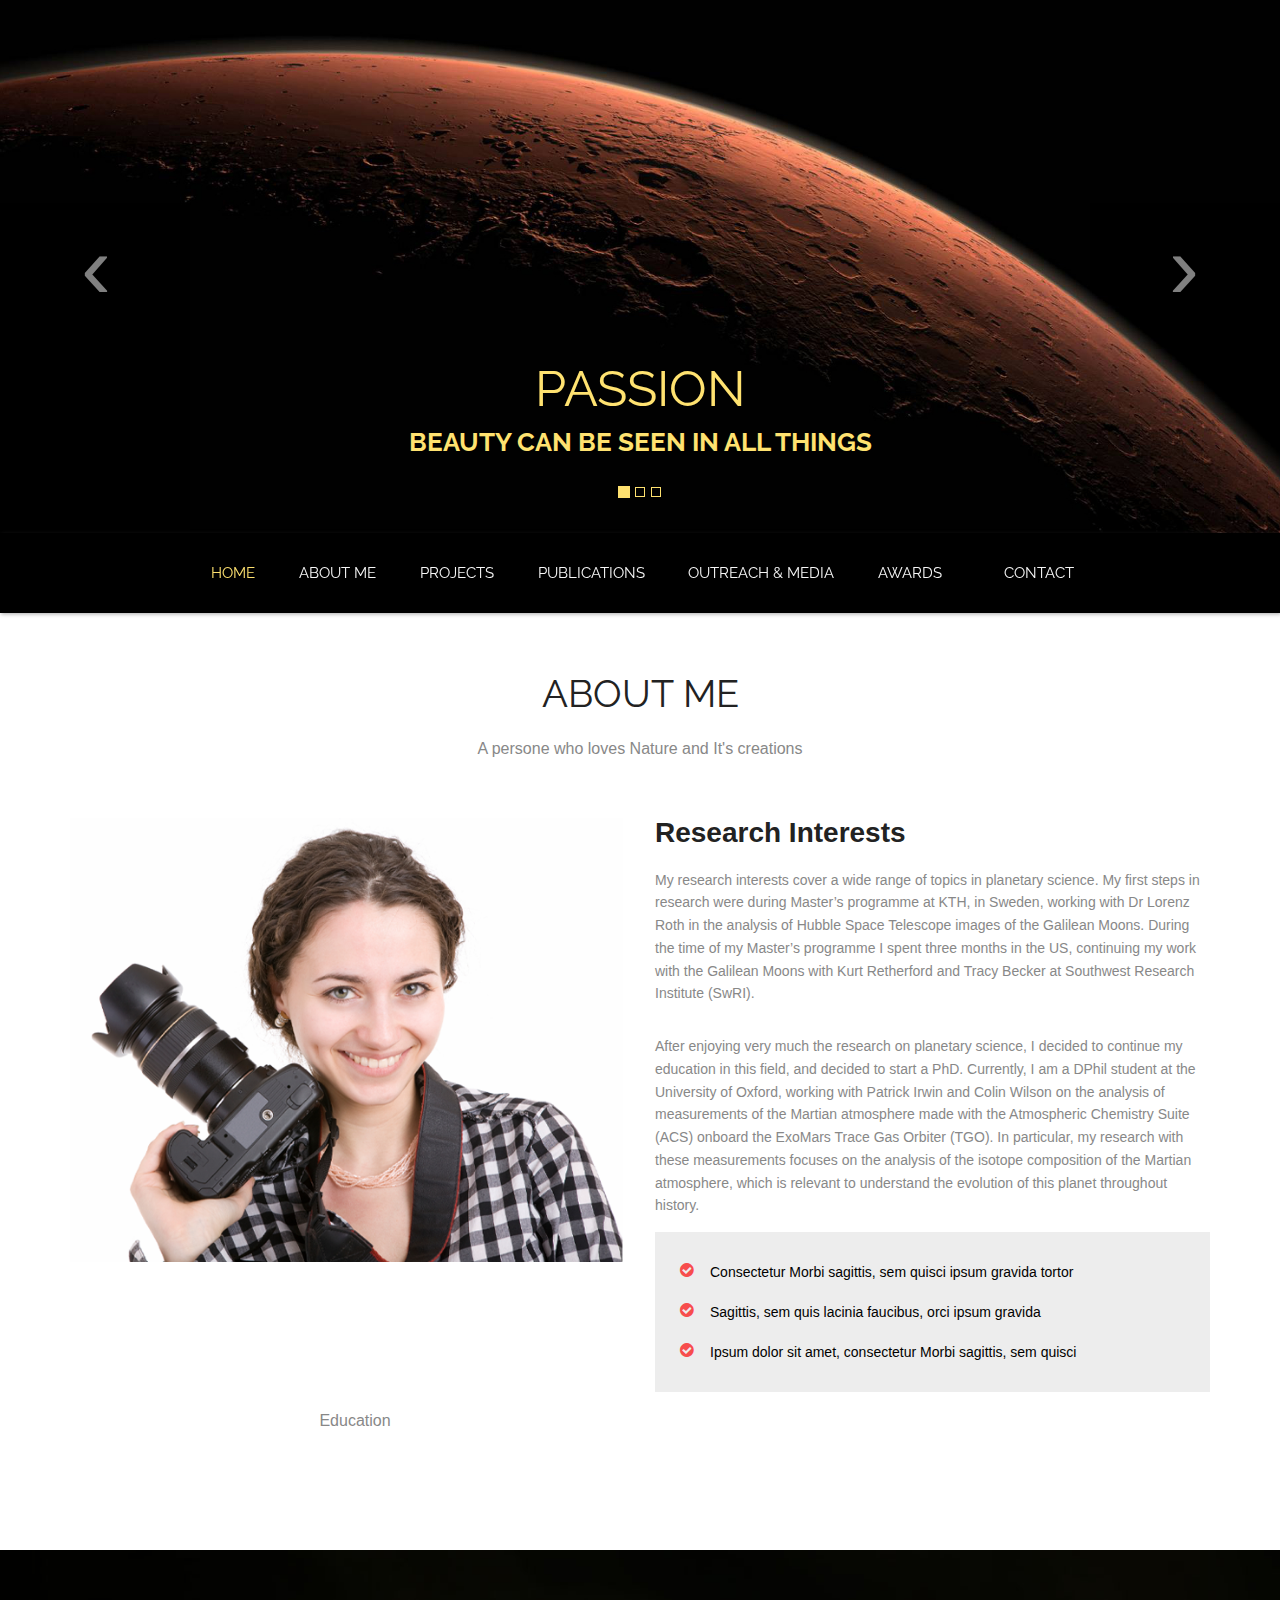
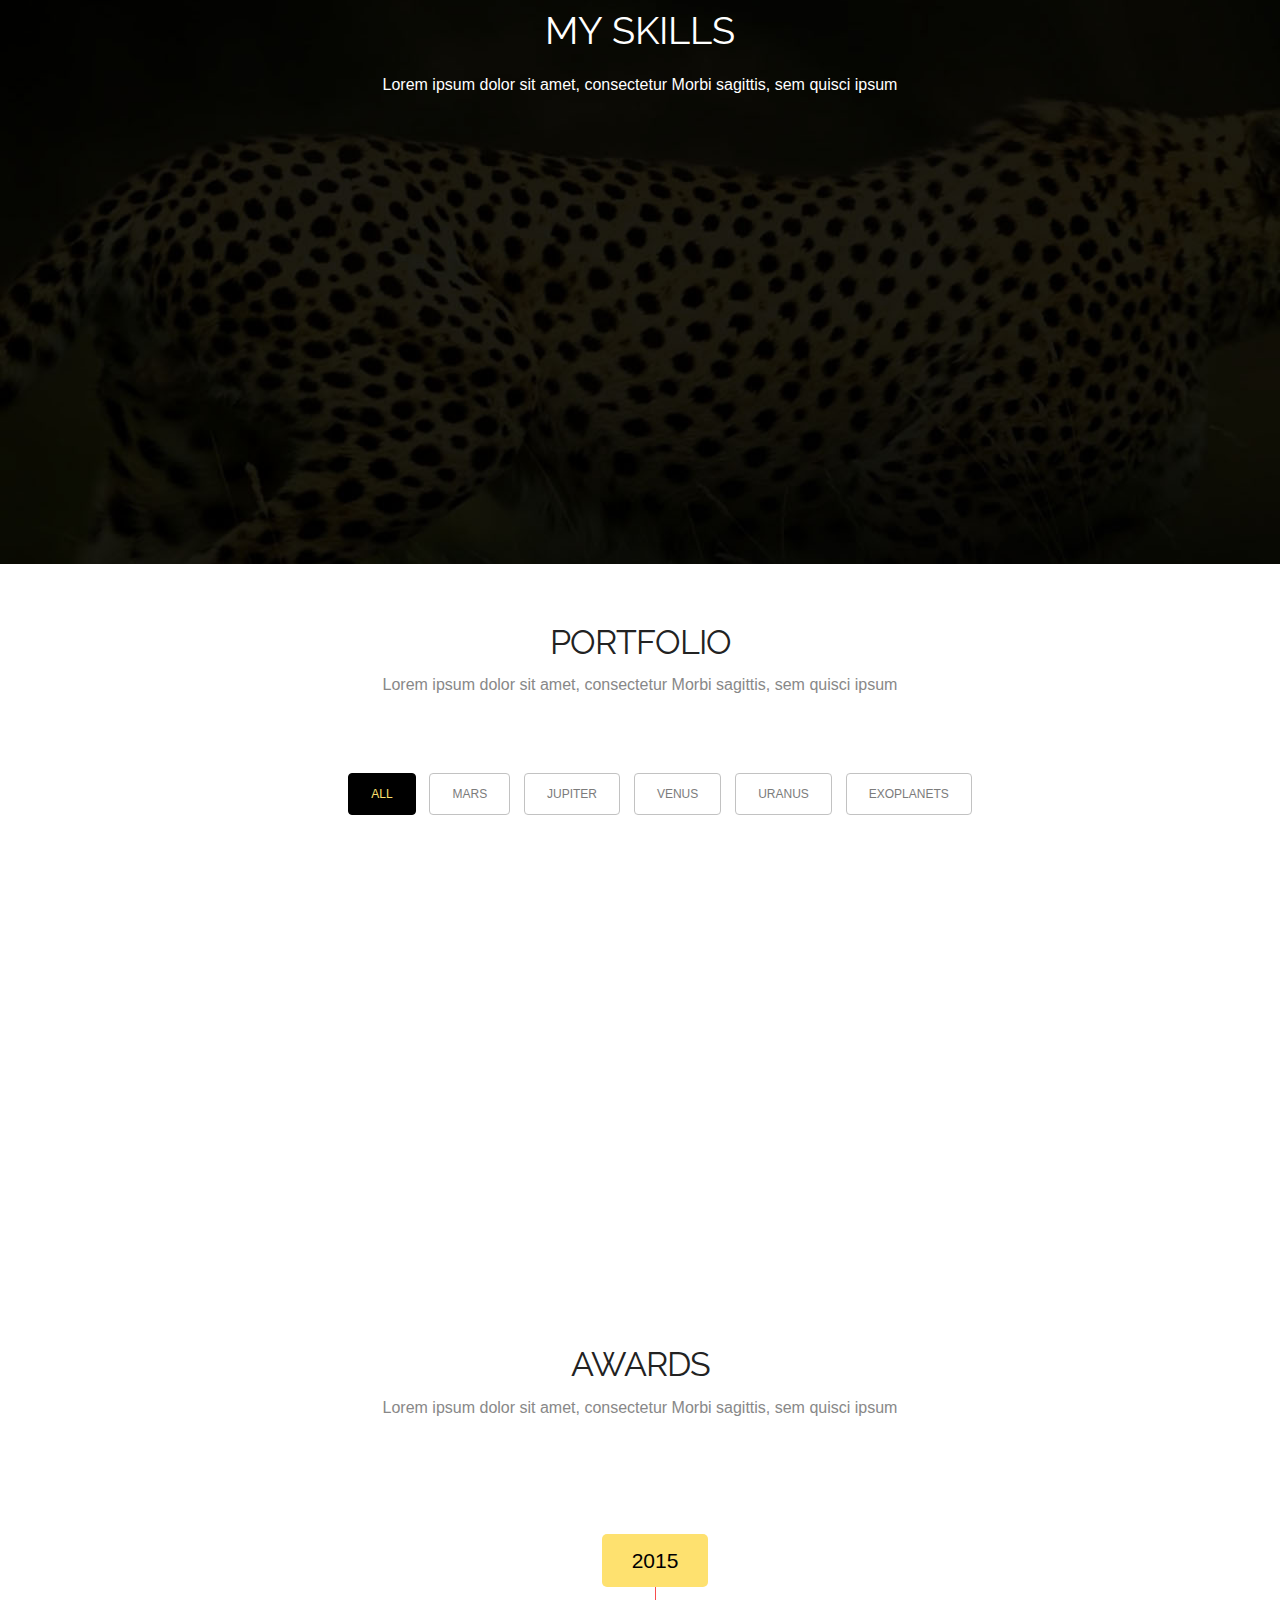
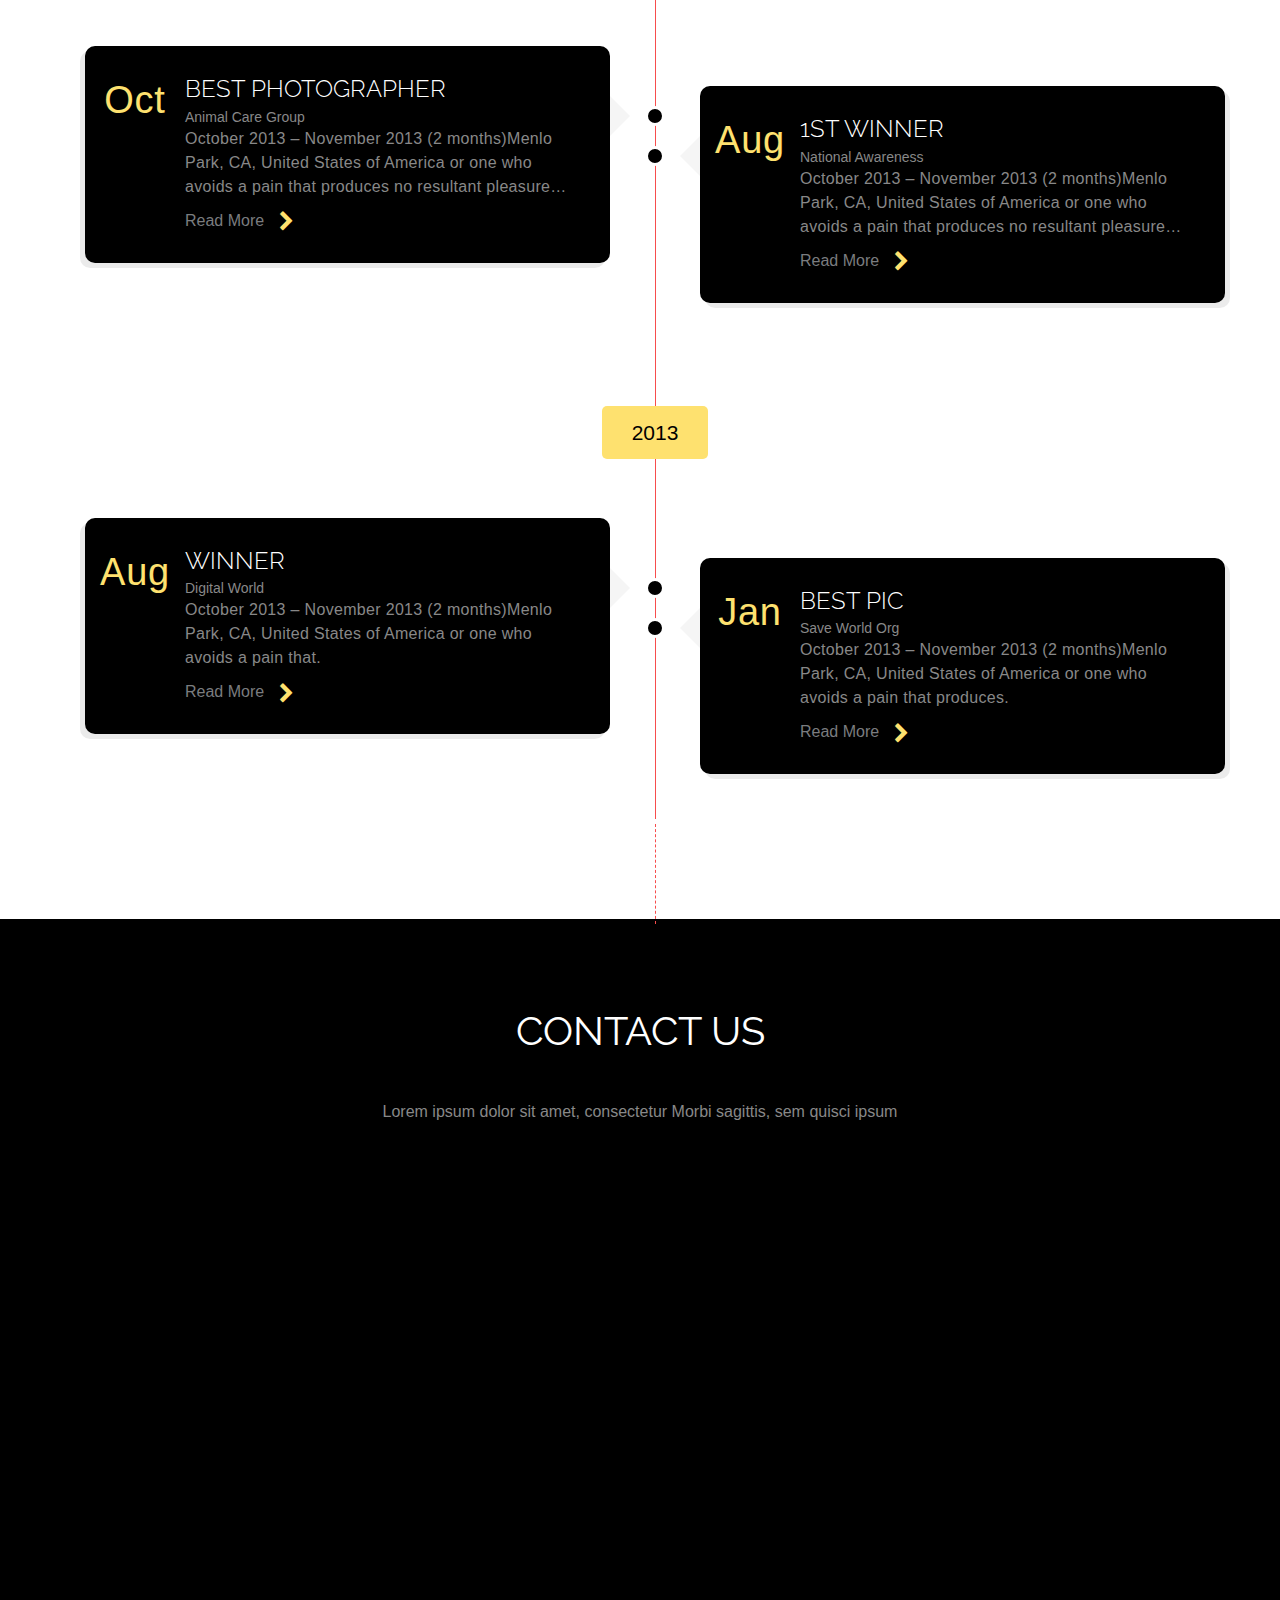
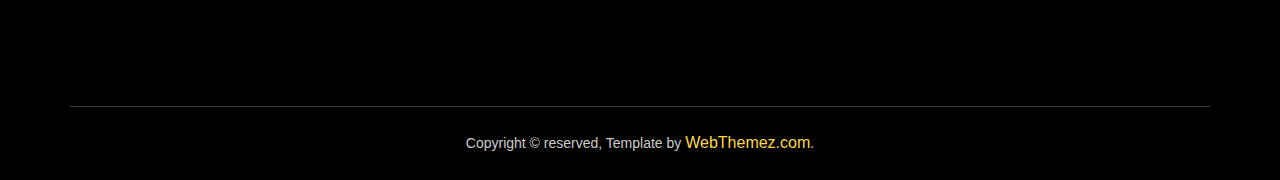
<file: index.html>
<!doctype html>
<html>
<head>
<meta charset="utf-8">
<meta name="viewport" content="width=device-width, maximum-scale=1">
<title>Juan Alday</title>
<link rel="icon" href="favicon.png" type="image/png">
<link href="css/bootstrap.min.css" rel="stylesheet" type="text/css">
<link rel="stylesheet" href="js/fancybox/jquery.fancybox.css" type="text/css" media="screen" />
<link href="css/style.css" rel="stylesheet" type="text/css"> 
<link href="css/font-awesome.css" rel="stylesheet" type="text/css"> 
<link href="css/animate.css" rel="stylesheet" type="text/css">
 
<!--[if lt IE 9]>
    <script src="js/respond-1.1.0.min.js"></script>
    <script src="js/html5shiv.js"></script>
    <script src="js/html5element.js"></script>
<![endif]-->
 
</head>
<body>
 <div id="carousel" class="carousel slide carousel-fade" data-ride="carousel">
    <ol class="carousel-indicators">
        <li data-target="#carousel" data-slide-to="0" class="active"></li>
        <li data-target="#carousel" data-slide-to="1"></li>
        <li data-target="#carousel" data-slide-to="2"></li>
    </ol>
    <!-- Carousel items -->
    <div class="carousel-inner">
        <div class="active item">
		<div class="caption zoomIn wow animated"> 		 
              <h2>PASSION <br/><strong>Beauty can be seen in all things</strong></h2>
              </div>
			  
		<img class="" src="img/mars.jpg" alt=""></div>
        <div class="item">
		<div class="caption zoomIn wow animated"> 		 			 
              <h2>HOBBY<br/><strong>Best Dreams Happen</strong></h2>
              </div>
			  <img class="" src="img/europa.jpg" alt=""></div>
        <div class="item">
		<div class="caption zoomIn wow animated"> 		 			
              <h2>MY WORLD<br/><strong>Take it before its too late</strong></h2>
             </div><img class="" src="img/cassini_saturn.jpg" alt=""></div>
    </div>
    <!-- Carousel nav -->
    <a class="carousel-control left" href="#carousel" data-slide="prev">&lsaquo;</a>
    <a class="carousel-control right" href="#carousel" data-slide="next">&rsaquo;</a>
</div>

<!--Header_section-->
<header id="header_wrapper">
  <div class="container">
    <div class="header_box">
      <!--<div class="logo"><a href="#">Resume</a></div>-->
	  <nav class="navbar navbar-inverse" role="navigation">
      <div class="navbar-header">
        <button type="button" id="nav-toggle" class="navbar-toggle" data-toggle="collapse" data-target="#main-nav"> <span class="sr-only">Toggle navigation</span> <span class="icon-bar"></span> <span class="icon-bar"></span> <span class="icon-bar"></span> </button>
        </div>
	    <div id="main-nav" class="collapse navbar-collapse navStyle">
			<ul class="nav navbar-nav" id="mainNav">
			  <li class="active"><a href="#carousel" class="scroll-link">Home</a></li>
			  <li><a href="#aboutUs" class="scroll-link">About Me</a></li>
			  <li><a href="#service" class="scroll-link">Projects</a></li>
			  <li><a href="#Portfolio" class="scroll-link">Publications</a></li> 
                          <li><a href="#Portfolio" class="scroll-link">Outreach & Media</a></li> 
			  <li><a href="#experience" class="scroll-link">Awards</a></li> 
			  <li><a href="#contact" class="scroll-link">Contact</a></li>
			</ul>
      </div>
	 </nav>
    </div>
  </div>
</header>
<!--Header_section--> 

<section id="aboutUs"><!--Aboutus-->
<div class="inner_wrapper about-us aboutUs-container fadeInLeft animated wow">
  <div class="container">
    <h2>About Me</h2>
	<h6>A persone who loves Nature and It's creations</h6>
    <div class="inner_section">
 <div class="row">
      <div class="col-md-6"> <img class="img-responsive" src="img/about1.png" align=""> </div>
      <div class="col-md-6">
        <h3>Research Interests</h3>
        <p>My research interests cover a wide range of topics in planetary science. My first steps in research were during Master’s programme at KTH, in Sweden, working with Dr Lorenz Roth in the analysis of Hubble Space Telescope images of the Galilean Moons. During the time of my Master’s programme I spent three months in the US, continuing my work with the Galilean Moons with Kurt Retherford and Tracy Becker at Southwest Research Institute (SwRI).</p> 
         
        <p>After enjoying very much the research on planetary science, I decided to continue my education in this field, and decided to start a PhD. Currently, I am a DPhil student at the University of Oxford, working with Patrick Irwin and Colin Wilson on the analysis of measurements of the Martian atmosphere made with the Atmospheric Chemistry Suite (ACS) onboard the ExoMars Trace Gas Orbiter (TGO). In particular, my research with these measurements focuses on the analysis of the isotope composition of the Martian atmosphere, which is relevant to understand the evolution of this planet throughout history.</p>

									<ul class="about-us-list">
										<li class="points">Consectetur Morbi sagittis, sem quisci ipsum gravida tortor</li> 
                                        <li class="points">Sagittis, sem quis lacinia faucibus, orci ipsum gravida </li>
										<li class="points">Ipsum dolor sit amet, consectetur Morbi sagittis, sem quisci</li>
									</ul><!-- /.about-us-list -->
								 
      </div>
    </div>
	     </div>

	<div class="col-md-6">
	<h6>Education</h6>
        </div>

  </div> 
  </div>
</section>
<!--Aboutus--> 


<!--Service-->
<section  id="service">
  <div class="container">
    <h2>My Skills</h2>
	<h6>Lorem ipsum dolor sit amet, consectetur Morbi sagittis, sem quisci ipsum</h6>
    <div class="service_wrapper">
      <div class="row">
        <div class="col-md-3">
		<div class="service_icon delay-03s animated wow  zoomIn"> <span><i class="fa fa-tree"></i></span> </div>
          <div class="service_block">
            
            <h3 class="animated fadeInUp wow">Photography</h3>
            <p class="animated fadeInDown wow">Lorem Ipsum is simply dummy text of the printing and typesetting industry. </p>
          </div>
        </div>
        <div class="col-md-3"> 
		<div class="service_icon icon2  delay-03s animated wow zoomIn"> <span><i class="fa fa-crosshairs"></i></span> </div> 
		<div class="service_block">
            <h3 class="animated fadeInUp wow">Editing Skills</h3>
            <p class="animated fadeInDown wow">Lorem Ipsum is simply dummy text of the printing and typesetting industry.  </p>
          </div>
        </div>
        <div class="col-md-3">
		<div class="service_icon icon3  delay-03s animated wow zoomIn"> <span><i class="fa fa-building-o "></i></span> </div>
          <div class="service_block">
            
            <h3 class="animated fadeInUp wow">Lighting</h3>
            <p class="animated fadeInDown wow">Lorem Ipsum is simply dummy text of the printing and typesetting industry.  </p>
          </div>
        </div>
		  <div class="col-md-3">
		<div class="service_icon icon3  delay-03s animated wow zoomIn"> <span><i class="fa fa-twitter"></i></span> </div>
          <div class="service_block">
            
            <h3 class="animated fadeInUp wow">Dimensions</h3>
            <p class="animated fadeInDown wow">Lorem Ipsum is simply dummy text of the printing and typesetting industry.  </p>
          </div>
        </div>
      </div> 
	 
    </div>
  </div>
</section>
<!--Service-->  

<!-- Portfolio -->
<section id="Portfolio" class="content"> 
  
  <!-- Container -->
  <div class="container portfolio_title"> 
    
    <!-- Title -->
    <div class="section-title">
      <h2>Portfolio</h2>
	<h6>Lorem ipsum dolor sit amet, consectetur Morbi sagittis, sem quisci ipsum</h6>
	  
    </div>
    <!--/Title --> 
    
  </div>
  <!-- Container -->
  
  <div class="portfolio-top"></div>
  
  <!-- Portfolio Filters -->
  <div class="portfolio"> 
    
    <div id="filters" class="sixteen columns">
      <ul class="clearfix">
        <li><a id="all" href="#" data-filter="*" class="active">
          <h5>All</h5>
          </a></li>
        <li><a class="" href="#" data-filter=".mars">
          <h5>Mars</h5>
          </a></li>
        <li><a class="" href="#" data-filter=".jupiter">
          <h5>Jupiter</h5>
          </a></li>
        <li><a class="" href="#" data-filter=".venus">
          <h5>Venus</h5>
          </a></li> 
        <li><a class="" href="#" data-filter=".uranus">
          <h5>Uranus</h5>
          </a></li> 
        <li><a class="" href="#" data-filter=".exoplanets">
          <h5>Exoplanets</h5>
          </a></li> 
      </ul>
    </div>
    <!--/Portfolio Filters --> 
    
    <!-- Portfolio Wrapper -->
    <div class="isotope fadeInLeft animated wow grid" style="position: relative; overflow: hidden; height: 480px;" id="portfolio_wrapper">  
      <!-- Portfolio Item -->
      <figure style="position: absolute; left: 0px; top: 0px; transform: translate3d(0px, 0px, 0px) scale3d(1, 1, 1); width: 337px; opacity: 1;" class="portfolio-item one-four   mars isotope-item effect-oscar">
	   
        <div class="portfolio_img"> 
		<img src="img/exomarstgo_v2.png"  alt="Portfolio 1"> </div> 
			<figcaption>		
				<div>
				  <a href="img/exomarstgo.jpg" class="fancybox"> 
					<h2>ACS/TGO</h2>
							<p>Analysis of ACS/TGO solar occultation measurements on Mars.</p>
				  </a>
				</div>
			</figcaption>
        </figure>
      <!--/Portfolio Item --> 
      
      <!-- Portfolio Item-->
      <figure style="position: absolute; left: 0px; top: 0px; transform: translate3d(337px, 0px, 0px) scale3d(1, 1, 1); width: 337px; opacity: 1;" class="portfolio-item one-four  jupiter isotope-item effect-oscar">
        <div class="portfolio_img"> <img src="img/ganymede.jpg" alt="Portfolio 1"> </div>
        	<figcaption>		
				<div>
				  <a href="about.html" class="fancybox"> 
					<h2>STIS/HST</h2>
							<p>Analysis of HST/STIS images of the Galilean Moons.</p>
				  </a>
				</div>
			</figcaption>
        </figure>
      <!--/Portfolio Item --> 
      
      <!-- Portfolio Item -->
      <figure style="position: absolute; left: 0px; top: 0px; transform: translate3d(674px, 0px, 0px) scale3d(1, 1, 1); width: 337px; opacity: 1;" class="portfolio-item one-four jupiter wildlife  isotope-item effect-oscar">
        <div class="portfolio_img"> <img src="img/jupiter_good.jpg" alt="Portfolio 1"> </div>
       <figcaption>		
				<div>
				  <a href="about.html" class="fancybox"> 
					<h2>STIS/HST</h2>
							<p>Analysis of HST/STIS images of Jupiter.</p>
				  </a>
				</div>
			</figcaption>
        </figure>
      <!--/Portfolio Item--> 
      
      <!-- Portfolio Item-->
      <figure style="position: absolute; left: 0px; top: 0px; transform: translate3d(1011px, 0px, 0px) scale3d(1, 1, 1); width: 337px; opacity: 1;" class="portfolio-item one-four  jupiter  nature web isotope-item effect-oscar">
        <div class="portfolio_img"> <img src="img/jupiter_good.jpg" alt="Portfolio 1"> </div>
         <figcaption>		
				<div>
				  <a href="about.html" class="fancybox"> 
					<h2>JUNO</span></h2>
							<p>Analysis of measurements made with JUNO.</p>
				  </a>
				</div>
			</figcaption>
      </figure>
      <!-- Portfolio Item --> 
      
      <!-- Portfolio Item -->
      <figure style="position: absolute; left: 0px; top: 0px; transform: translate3d(0px, 240px, 0px) scale3d(1, 1, 1); width: 337px; opacity: 1;" class="portfolio-item one-four venus  wildlife isotope-item effect-oscar">
        <div class="portfolio_img"> <img src="img/venus.jpg" alt="Portfolio 1"> </div>
       <figcaption>		
				<div>
				  <a href="about.html" class="fancybox"> 
					<h2>SPICAV/VEx</h2>
							<p>Analysis of SPICAV observations onboard Venus Express.</p>
				  </a>
				</div>
			</figcaption>
      </figure>
      <!--/Portfolio Item --> 
      
      <!-- Portfolio Item -->
      <figure style="position: absolute; left: 0px; top: 0px; transform: translate3d(337px, 240px, 0px) scale3d(1, 1, 1); width: 337px; opacity: 1;" class="portfolio-item one-four uranus  web isotope-item effect-oscar">
        <div class="portfolio_img"> <img src="img/uranus.jpg" alt="Portfolio 1"> </div>
       <figcaption>		
				<div>
				  <a href="about.html" class="fancybox"> 
					<h2>NFR</h2>
							<p>Simulations of a Net Flux Radiometer on an Entry Probe.</p>
				  </a>
				</div>
			</figcaption>
      </figure>
      <!--/Portfolio Item --> 
      
      <!-- Portfolio Item  -->
      <figure style="position: absolute; left: 0px; top: 0px; transform: translate3d(674px, 240px, 0px) scale3d(1, 1, 1); width: 337px; opacity: 1;" class="portfolio-item one-four  wildlife web isotope-item effect-oscar">
        <div class="portfolio_img"> <img src="img/portfolio_pic7.jpg" alt="Portfolio 1"> </div>       
       <figcaption>		
				<div>
				  <a href="img/portfolio_pic7.jpg" class="fancybox"> 
					<h2>Warm <span>Oscar</span></h2>
							<p>Oscar is a decent man. He used to clean porches with pleasure.</p>
				  </a>
				</div>
			</figcaption>
       </figure>
      <!--/Portfolio Item --> 
      
      <!-- Portfolio Item -->
      <figure style="position: absolute; left: 0px; top: 0px; transform: translate3d(1011px, 240px, 0px) scale3d(1, 1, 1); width: 337px; opacity: 1;" class="portfolio-item one-four   jupiter isotope-item effect-oscar">
        <div class="portfolio_img"> <img src="img/portfolio_pic8.jpg" alt="Portfolio 1"> </div>       
      <figcaption>		
				<div>
				  <a href="img/portfolio_pic8.jpg" class="fancybox"> 
					<h2>Warm <span>Oscar</span></h2>
							<p>Oscar is a decent man. He used to clean porches with pleasure.</p>
				  </a>
				</div>
			</figcaption>
        </figure>
      <!--/Portfolio Item --> 
      
    </div>
    <!--/Portfolio Wrapper --> 
    
  </div>
  <!--/Portfolio Filters -->
  
  <div class="portfolio_btm"></div>
  
  
  <div id="project_container">
    <div class="clear"></div>
    <div id="project_data"></div>
  </div>
 
  
</section>
<!--/Portfolio --> 
<section id="experience">
<div class="container">
    <section id="news" class="white-bg padding-top-bottom">
	 <div class="section-title">
      <h2>Awards</h2>
	<h6>Lorem ipsum dolor sit amet, consectetur Morbi sagittis, sem quisci ipsum</h6>
	  
    </div>
    	<div class="container">
			<div class="timeline">
				<div class="date-title">
					<span>2015</span>
				</div>
				<div class="row">
					<div class="col-sm-6 news-item">
						<div class="news-content">
							<div class="date">
								<p>Oct</p> 
							</div>
							<h2 class="news-title">Best Photographer</h2> 
							<span>Animal Care Group</span>
							<p>October 2013 – November 2013 (2 months)Menlo Park, CA, United States of America or one who avoids a pain that produces no resultant pleasure…</p>
							<a class="read-more" href="#">Read More</a>
						</div>
					</div>
					
					<div class="col-sm-6 news-item right">
						<div class="news-content">
							<div class="date">
								<p>Aug</p> 
							</div>
							<h2 class="news-title">1st Winner</h2> 
							<span>National Awareness</span>
							<p>October 2013 – November 2013 (2 months)Menlo Park, CA, United States of America or one who avoids a pain that produces no resultant pleasure…</p>
							<a class="read-more" href="#">Read More</a>
						</div>
					</div>
				</div>
				 
				
				<div class="date-title">
					<span>2013</span>
				</div>
				<div class="row">	
					<div class="col-sm-6 news-item">
						<div class="news-content">
							<div class="date">
								<p>Aug</p> 
							</div>
							<h2 class="news-title">Winner</h2> 
							<span>Digital World</span>
							<p>October 2013 – November 2013 (2 months)Menlo Park, CA, United States of America or one who avoids a pain that.</p>
							<a class="read-more" href="#">Read More</a>
						</div>
					</div>
					
					<div class="col-sm-6 news-item right">
						<div class="news-content">
							<div class="date">
								<p>Jan</p> 
							</div>
							<h2 class="news-title">Best Pic</h2> 
							<span>Save World Org</span>
							<p>October 2013 – November 2013 (2 months)Menlo Park, CA, United States of America or one who avoids a pain that produces.</p>
							<a class="read-more" href="#">Read More</a>
						</div>
					</div>
				</div>
			</div>
		</div>
	</section>
</div>				                                                      
</section>


<!--Footer-->
<footer class="footer_wrapper" id="contact">
  <div class="container">
    <section class="page_section contact" id="contact">
      <div class="contact_section">
        <h2>Contact Us</h2>
	<h6>Lorem ipsum dolor sit amet, consectetur Morbi sagittis, sem quisci ipsum</h6>
     
      </div>
      <div class="row">
        <div class="col-lg-4 wow fadeInLeft">	
		 <div class="contact_info">
                            <div class="detail">
                                <h4>UNIQUE Infoway</h4>
                                <p>104, Some street, NewYork, USA</p>
                            </div>
                            <div class="detail">
                                <h4>call us</h4>
                                <p>+1 234 567890</p>
                            </div>
                            <div class="detail">
                                <h4>Email us</h4>
                                <p>support@sitename.com</p>
                            </div> 
                        </div>
       		  
			  
          
          <ul class="social_links">
            <li class="twitter animated bounceIn wow delay-02s"><a href="javascript:void(0)"><i class="fa fa-twitter"></i></a></li>
            <li class="facebook animated bounceIn wow delay-03s"><a href="javascript:void(0)"><i class="fa fa-facebook"></i></a></li>
            <li class="pinterest animated bounceIn wow delay-04s"><a href="javascript:void(0)"><i class="fa fa-pinterest"></i></a></li>
            <li class="gplus animated bounceIn wow delay-05s"><a href="javascript:void(0)"><i class="fa fa-google-plus"></i></a></li> 
          </ul>
        </div>
        <div class="col-lg-8 wow fadeInLeft delay-06s">
          <div class="form">
            <input class="input-text" type="text" name="" value="Your Name *" onFocus="if(this.value==this.defaultValue)this.value='';" onBlur="if(this.value=='')this.value=this.defaultValue;">
            <input class="input-text" type="text" name="" value="Your E-mail *" onFocus="if(this.value==this.defaultValue)this.value='';" onBlur="if(this.value=='')this.value=this.defaultValue;">
            <textarea class="input-text text-area" cols="0" rows="0" onFocus="if(this.value==this.defaultValue)this.value='';" onBlur="if(this.value=='')this.value=this.defaultValue;">Your Message *</textarea>
            <input class="input-btn" type="submit" value="send message">
          </div>
        </div>
      </div>
    </section>
  </div>
  <div class="container">
    <div class="footer_bottom"><span>Copyright © reserved,    Template by <a href="http://webthemez.com">WebThemez.com</a>. </span> </div>
  </div>
</footer>

<script type="text/javascript" src="js/jquery-1.11.0.min.js"></script>
<script type="text/javascript" src="js/bootstrap.min.js"></script>
<script type="text/javascript" src="js/jquery-scrolltofixed.js"></script>
<script type="text/javascript" src="js/jquery.nav.js"></script> 
<script type="text/javascript" src="js/jquery.easing.1.3.js"></script>
<script type="text/javascript" src="js/jquery.isotope.js"></script>
<script src="js/fancybox/jquery.fancybox.pack.js" type="text/javascript"></script> 
<script type="text/javascript" src="js/wow.js"></script> 
<script type="text/javascript" src="js/custom.js"></script>

</body>
</html>
</file>
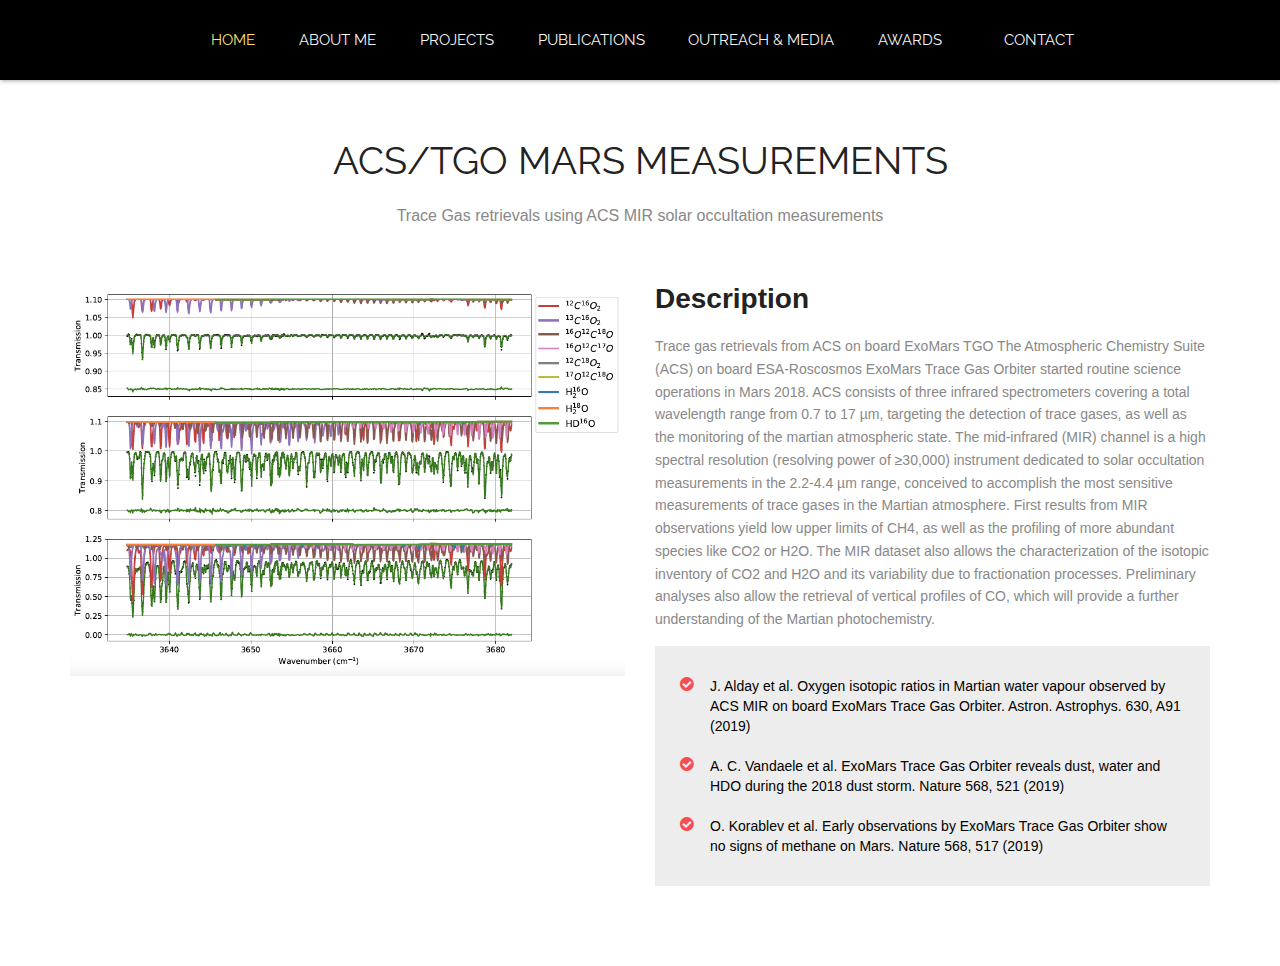
<file: about.html>
<!doctype html>
<html>
<head>
<meta charset="utf-8">
<meta name="viewport" content="width=device-width, maximum-scale=1">
<title>Juan Alday</title>
<link rel="icon" href="favicon.png" type="image/png">
<link href="css/bootstrap.min.css" rel="stylesheet" type="text/css">
<link rel="stylesheet" href="js/fancybox/jquery.fancybox.css" type="text/css" media="screen" />
<link href="css/style.css" rel="stylesheet" type="text/css"> 
<link href="css/font-awesome.css" rel="stylesheet" type="text/css"> 
<link href="css/animate.css" rel="stylesheet" type="text/css">
 
<!--[if lt IE 9]>
    <script src="js/respond-1.1.0.min.js"></script>
    <script src="js/html5shiv.js"></script>
    <script src="js/html5element.js"></script>
<![endif]-->


<!--Header_section-->
<header id="header_wrapper">
  <div class="container">
    <div class="header_box">
      <!--<div class="logo"><a href="#">Resume</a></div>-->
	  <nav class="navbar navbar-inverse" role="navigation">
      <div class="navbar-header">
        <button type="button" id="nav-toggle" class="navbar-toggle" data-toggle="collapse" data-target="#main-nav"> <span class="sr-only">Toggle navigation</span> <span class="icon-bar"></span> <span class="icon-bar"></span> <span class="icon-bar"></span> </button>
        </div>
	    <div id="main-nav" class="collapse navbar-collapse navStyle">
			<ul class="nav navbar-nav" id="mainNav">
			  <li class="active"><a href="#carousel" class="scroll-link">Home</a></li>
			  <li><a href="#aboutUs" class="scroll-link">About Me</a></li>
			  <li><a href="#service" class="scroll-link">Projects</a></li>
			  <li><a href="#Portfolio" class="scroll-link">Publications</a></li> 
                          <li><a href="#Portfolio" class="scroll-link">Outreach & Media</a></li> 
			  <li><a href="#experience" class="scroll-link">Awards</a></li> 
			  <li><a href="#contact" class="scroll-link">Contact</a></li>
			</ul>
      </div>
	 </nav>
    </div>
  </div>
</header>
<!--Header_section--> 


<section id="aboutUs"><!--Aboutus-->
<div class="inner_wrapper about-us aboutUs-container fadeInLeft animated wow">
  <div class="container">
    <h2>ACS/TGO Mars measurements</h2>
	<h6>Trace Gas retrievals using ACS MIR solar occultation measurements</h6>
    <div class="inner_section">
 <div class="row">
      <div class="col-md-6"> <img class="img-responsive" src="img/acs_spectra.png" align=""> </div>
      <div class="col-md-6">
        <h3>Description</h3>
        <p>Trace gas retrievals from ACS on board ExoMars TGO The Atmospheric Chemistry Suite (ACS) on board ESA-Roscosmos ExoMars Trace Gas Orbiter started routine science operations
in Mars 2018. ACS consists of three infrared spectrometers covering a total wavelength range from 0.7 to 17 µm, targeting the detection of trace gases, as well as the monitoring of the martian atmospheric state. The mid-infrared (MIR) channel is a high spectral
resolution (resolving power of ≥30,000) instrument dedicated to solar occultation measurements in the 2.2-4.4 µm range, conceived to accomplish the most sensitive measurements of trace gases in the Martian atmosphere. First results from MIR observations yield
low upper limits of CH4, as well as the profiling of more abundant species like CO2 or H2O. The MIR dataset also allows the characterization of the isotopic inventory of CO2 and H2O and its variability due to fractionation processes. Preliminary analyses also
allow the retrieval of vertical profiles of CO, which will provide a further understanding of the Martian photochemistry.</p>
	
									<ul class="about-us-list">
										<li class="points">J. Alday et al. Oxygen isotopic ratios in Martian water vapour observed by ACS MIR on board ExoMars Trace Gas Orbiter.​ Astron. Astrophys. 630, A91 (2019)</li>
										<li class="points">A. C. Vandaele et al. ExoMars Trace Gas Orbiter reveals dust, water and HDO during the 2018 dust storm.​ Nature 568, 521 (2019)</li>
										<li class="points">O. Korablev et al. Early observations by ExoMars Trace Gas Orbiter show no signs of methane on Mars.​ Nature 568, 517 (2019)</li>
									</ul><!-- /.about-us-list -->
								 
      </div>
    </div>
	     </div>
  </div> 
  </div>
</section>
<!--Aboutus-->
</file>
<file: css/style.css>
/*
Author URI: http://webthemez.com/
Note: 
Licence under Creative Commons Attribution 3.0 
-------------------------------------------------------*/

@charset "utf-8";
@import url(http://fonts.googleapis.com/css?family=Raleway:800,700,400);
@import url(http://fonts.googleapis.com/css?family=Signika:400,600);

/* Reset
---------------------------------*/
ul {
    list-style: none;
}

.figure {
    margin: 0px;
}

img {
    max-width: 100%;
}

a, a:hover, a:active {
    outline: 0px !important;
	text-decoration:none;
}
.clear {
    clear: both;
    display: block;
    overflow: hidden;
    visibility: hidden;
    width: 0;
    height: 0;
}
.clearfix:before,
.clearfix:after {
    content: '\0020';
    display: block;
    overflow: hidden;
    visibility: hidden;
    width: 0;
    height: 0;
}

.clearfix:after {
    clear: both;
}

/*carousel*/
.carousel-fade .carousel-inner .item {
  transition-property: opacity;
}
.carousel-fade .carousel-inner .item,
.carousel-fade .carousel-inner .active.left,
.carousel-fade .carousel-inner .active.right {
  opacity: 0;
}
.carousel-fade .carousel-inner .active,
.carousel-fade .carousel-inner .next.left,
.carousel-fade .carousel-inner .prev.right {
  opacity: 1;
}
.carousel-fade .carousel-inner .next,
.carousel-fade .carousel-inner .prev,
.carousel-fade .carousel-inner .active.left,
.carousel-fade .carousel-inner .active.right {
  left: 0;
  transform: translate3d(0,0,0);
}
.carousel-fade .carousel-control {
  z-index: 2;
}
.carousel,
.carousel-inner,
.carousel-inner .item {
  height: 100%;
}
.item:nth-child(1) {
  background: darkred;
}
.item:nth-child(2) {
  background: red;
}
.item:nth-child(3) {
  background: orange;
}
.caption {
position: absolute;
  
top: 64%;
  right: 0;
  padding: 25px; 
  padding-left: 25px; 
  left: 0;
}
.carousel-fade .carousel-control {
  z-index: 2;
  font-size: 90px;
  top: 38%;
}
.carousel-indicators li { 
  background-color: rgba(0,0,0,0);
  border: 1px solid #FEE16F;
  border-radius: 0;
}
.carousel-indicators .active { 
  background-color: #FEE16F;
}
.caption h2{
color:#FFE270;
line-height:45px;
font-size: 50px;
}
.caption strong { 
  font-size: 26px;
}

/* Common style */
.grid figure {
	position: relative;
	float: left;
	overflow: hidden;
	margin: 10px 1%;
	min-width: 320px;
	max-width: 480px;
	max-height: 360px;
	width: 48%;
	background: #3085a3;
	text-align: center;
	cursor: pointer;
}

.grid figure img {
	position: relative;
	display: block;
	min-height: 100%;
	max-width: 100%;
	opacity: 0.8;
}

.grid figure figcaption {
	padding: 2em;
	color: #fff;
	text-transform: uppercase;
	font-size: 1.25em;
	-webkit-backface-visibility: hidden;
	backface-visibility: hidden;
}

.grid figure figcaption::before,
.grid figure figcaption::after {
	pointer-events: none;
}

.grid figure figcaption,
.grid figure figcaption > a {
	position: absolute;
	top: 0;
	left: 0;
	width: 100%;
	height: 100%;
}

/* Anchor will cover the whole item by default */
/* For some effects it will show as a button */
.grid figure figcaption > a {
	z-index: 1000;
	text-indent: 200%;
	white-space: nowrap;
	font-size: 0;
	opacity: 0;
}

.grid figure h2 {
	word-spacing: -0.15em;
	font-weight: 300;
}

.grid figure h2 span {
	font-weight: 800;
}

.grid figure h2,
.grid figure p {
	margin: 0;
}

.grid figure p {
	letter-spacing: 1px;
	font-size: 68.5%;
}

/*---------------*/
/***** Oscar *****/
/*---------------*/

figure.effect-oscar {
	/* background: -webkit-linear-gradient(45deg, #22682a 0%, #9b4a1b 40%, #3a342a 100%); */
	background: linear-gradient(45deg, #22682a 0%,#9b4a1b 40%,#3a342a 100%);
}

figure.effect-oscar img {
	opacity: 0.9;
	-webkit-transition: opacity 0.35s;
	transition: opacity 0.35s;
}

figure.effect-oscar figcaption {
	padding: 3em;
	background-color: rgba(53, 46, 15, 0.58);
	-webkit-transition: background-color 0.35s;
	transition: background-color 0.35s;
}

figure.effect-oscar figcaption::before {
	position: absolute;
	top: 30px;
	right: 30px;
	bottom: 30px;
	left: 30px;
	border: 1px solid #fff;
	content: '';
}

figure.effect-oscar h2 {
	margin: 20% 0 10px 0;
	-webkit-transition: -webkit-transform 0.35s;
	transition: transform 0.35s;
	-webkit-transform: translate3d(0,100%,0);
	transform: translate3d(0,100%,0);
	color: #BEA726;
}

figure.effect-oscar figcaption::before,
figure.effect-oscar p {
	opacity: 0;
	-webkit-transition: opacity 0.35s, -webkit-transform 0.35s;
	transition: opacity 0.35s, transform 0.35s;
	-webkit-transform: scale(0);
	transform: scale(0);
}

figure.effect-oscar:hover h2 {
	-webkit-transform: translate3d(0,0,0);
	transform: translate3d(0,0,0);
	color: #FFFFFF;
}

figure.effect-oscar:hover figcaption::before,
figure.effect-oscar:hover p {
	opacity: 1;
	-webkit-transform: scale(1);
	transform: scale(1);
	color:#fff;+++++++
}

figure.effect-oscar:hover figcaption {
	background-color: rgba(58,52,42,0);
}

figure.effect-oscar:hover img {
	opacity: 0.4;
}

/* Styles
---------------------------------*/
body {
    background: #fff;
    font-family: 'Open Sans', sans-serif;
    font-size: 14px;
    font-weight: normal;
    color: #888888;
    margin: 0;
}

h2 {
    font-size: 38px;
    color: #222222;
    font-family: 'Raleway', sans-serif;
    font-weight: normal;
    margin: 0px 0 25px 0;
    text-align: center;
    text-transform: uppercase;
}

h3 {
    font-family: 'Open Sans', sans-serif;
    font-weight: 600;
    color: #222222;
    font-size: 18px;
    margin: 0 0 5px 0;
}

h6 {
    font-size: 16px;
    color: #888888;
    font-family: 'Open Sans', sans-serif;
    font-weight: 400;
    text-align: center;
    margin: 0 0 60px 0;
}

p {
    line-height: 24px;
    margin: 0;
}

/* Header Styles
---------------------------------*/

#header_wrapper {
    background: #000;
    padding: 15px 0px;
	
	box-shadow: 1px 1px 4px rgba(60, 60, 60, 0.44);
    position: relative;
}

.header_box {
    position: relative;
    /* z-index: 9999999999999999999999999999999999; */
}

.logo a{
    float: left;
	
    font-size: 28px;
    line-height: 50px;
    color: #FF6C71;
}

.res-nav_click {
    display: none;
}
	

/* Nav Styles
---------------------------------*/
.navbar-inverse {
    background-color: transparent;
    border-color: transparent;
}

.navbar {
    border: 0px solid #fff;
    min-height: 40px;
    margin-bottom: 0px;
}

.navbar-inverse .navbar-nav > li > a {
    color: #F7F7F7;
}

.navStyle {
    float: right;
}

.navStyle ul {
    list-style: none;
    padding: 0px;
}

.navStyle ul li {
    display: inline-block;
    margin: 0 5px;
}

.navStyle ul li:first-child {
	/*margin:0px;*/;
}

.navStyle ul li:last-child {
    margin: 0 0 0 23px;
}

.navStyle ul li a {
    display: block;
    font-size: 15px;
    color: #222222;
    font-family: 'Raleway', sans-serif;
    text-decoration: none;
    text-transform: uppercase;
    font-weight: 400;
    transition: all 0.2s ease-in-out;
    -moz-transition: all 0.2s ease-in-out;
    -webkit-transition: all 0.2s ease-in-out;
}

.navStyle ul li a:hover {
    color: #ED5441;
}

.navStyle > li > a:hover, .nav > li > a:focus {
    text-decoration: none;
    color: #ED5441;
    background-color: transparent;
}

.navbar-inverse .navbar-nav > li > a:hover, .navbar-inverse .navbar-nav > li > a:focus {
    color: #FFFFFF;
    background-color: transparent;
}

.navbar-inverse .navbar-nav > .active > a, .navbar-inverse .navbar-nav > .active > a:hover, .navbar-inverse .navbar-nav > .active > a:focus {
    color: #FEE16F;
    background-color: transparent;
    border-radius: 4px;
}

.navStyle > li.active > a,
.navStyle > li.active > a:hover {
    text-decoration: none;
    color: #ED5441;
    background-color: transparent;
}

.borderLeft {
    border-left: 1px solid #DADADA;
}

.borderTop {
    margin-top: 30px;
    border-top: 1px solid #DADADA;
}

.mrgTop {
    margin-top: 30px;
}

.text-center {
  text-align: center;
}
#head {
  background: #f4f4f4 url(../img/bg_head.jpg) top center;
  background-size: cover;
  color: #7C7C7C;
  padding: 120px 0;
}
#head img.img-circle {
  display: block;
  width: 140px;
  height: 140px;
  overflow: hidden;
  border: 8px dotted rgba(255, 255, 255, 0.23);
  margin: 0 auto 20px;
  box-shadow: 0px 2px 4px rgba(0, 0, 0, 0.18);
}
#head .title {
  font-family: Alice, Georgia, serif;
  font-size: 49px;
  font-size: 3.0625rem;
}
#head .title a {
  text-decoration: none;
  color: #333333;
}
#head .tagline {
  display: block;
  font-size: 14px;
  font-size: 0.875rem;
  line-height: 1.2em;
  color: #7C7C7C;
  margin: 5px 0 0;
}
#head .tagline b {
  font-weight: normal;
}
#head .tagline a {
  color: #5E5E5E;
}
.home #head {
  padding: 90px 0;
}
.home #head .title {
  font-size: 49px;
  font-size: 3.0625rem;
}
.home #head .tagline {
  font-size: 16px;
  font-size: 1rem;
  margin: 15px 0 0;
}

/* Top_content
---------------------------------*/

.top_cont_outer {
    background: #ED5441;
    position: relative; 
    background: url('../img/main2.jpg') no-repeat;
	background-size: cover; 
}

.hero_section {
    position: relative;
    padding-top: 72px;
}
.hero_wrapper {
background: rgba(10, 21, 37, 0.69);
height: 650px;
}
.white_pad {
    position: relative;
    right: 0px;
    bottom: 0px;
}

.white_pad img {
    position: absolute;
    right: 0px;
    bottom: 0px;
}

.top_left_cont {
    padding: 15px 0;
}

.top_left_cont h3 {
    font-size: 16px;
    color: #f56eab;
    margin: 0 0 20px 0;
    text-align: left;
    font-weight: 700;
}

.top_left_cont h2 {
    font-size: 36px;
    color: #FFF;
    line-height: 58px;
    margin: 0 0 26px 0;
    font-family: 'Raleway', sans-serif;
    text-align: center;
    text-transform: capitalize;
}

.top_left_cont h2 strong {
    font-weight: 400;
	
    color: #FFFFFF;
    font-size: 28px;
    text-transform: capitalize;
}

.top_left_cont p {
font-size: 18px;
color: #FFFFFF;
margin: 0 0 30px 0;
line-height: 33px;
text-align: center;
font-weight: normal;
font-size: 20px;
/* font-weight: 300; */
text-align: center;
letter-spacing: 1px;
}

a.read_more, a.read_more2 {
    font-family: 'Raleway', sans-serif;
    display: block;
    font-size: 20px;
    width: 178px;
    height: 46px;
    line-height: 46px;
    border-radius: 3px;
    text-align: center;
    text-transform: uppercase;
    font-weight: 400;
    transition: all 0.2s ease-in-out;
    -moz-transition: all 0.2s ease-in-out;
    -webkit-transition: all 0.2s ease-in-out;
    background: transparent;
    color: #fff;
    border: 1px solid #fff;
	margin:0 auto;
    text-transform: capitalize;
}
a.read_more{
	 color: #3C3C3C;
	 border: 1px solid #3C3C3C;
}
a.read_more2:hover, a.read_more:hover {
    background: #FFFFFF;
    color: #F74C4C;
    border: 1px solid #FFFFFF;
}
a.read_more:hover {
    background: #fff;
    color: #ED5441;
    border: 1px solid #ED5441;
}

div#main-nav {
  width: 100%;
  text-align: center;
}	
.navbar-nav {
  width: 100%;
}
.navbar-nav>li {
  float: initial !important;
}





/* Services
---------------------------------*/

#service {
    padding: 60px 0px;
    background: url('../img/slide4.jpg') top left no-repeat !important;
}
#service h2{
  color: #fff;

}
.service_wrapper {
    padding: 40px 0 40px;
}

.service_section {
}

.service_block {
    text-align: center;
    padding-left: 15px;
    padding-right: 15px; 
	position: relative;
}

.service_icon {  
    width: 90px;
    height: 85px;
    margin: 0px auto 25px; 
}

 

.service_icon span {
    background: transparent; 
    display: block;
    height: 95px;
    width: 95px;
	
    border: 1px solid #FFFFFF;
    border-radius: 50%;
    padding: 6px 0 0;
}

.service_icon i {
  color: #FEE16F;
font-size: 40px;
margin-top: 0;
position: relative;
top: 20px;
z-index: 20;
display: block;
text-align: center;
}

.service_block h3 {
    font-family: 'Raleway', sans-serif;
    font-weight: 600;
    font-size: 25px;
    color: #fff;
margin: 35px 0 15px; 
}
#service h6{
color:#fff;
}
.service_block p {
    font-size: 16px;
    color: #A5A5A5;
    margin: 0 0 35px 0; 
}
	


/* Latest Work
---------------------------------*/


#work_outer {
    background: #f9f9f9;
    padding: 70px 0px;
    position: relative;
}

.work_pic {
    position: absolute;
    right: 0;
    top: 25%;
    width: 50%;
}

.inner_section {
    padding: 0px;
}

.service-list {
    padding: 0 0 0 0;
    font-size: 14px;
    margin-bottom: 40px;
}

.service-list-col1 {
    float: left;
    width: 60px;
    text-align: center;
}

.service-list-col1 i {
    display:;
    color: #888;
    font-size: 19px;
    font-style: normal;
    line-height: 20px;
}

.service-list-col2 {
    overflow: hidden;
}

.page_section.alabaster {
    background: #fafafa;
}

.work_bottom {
    padding: 20px 0 0 0px;
}

.work_bottom span {
    font-size: 18px;
    color: #333333;
    display: block;
    margin: 0 0 20px 0;
}

a.contact_btn {
    background: #fff;
    text-transform: uppercase;
    display: block;
    width: 176px;
    height: 49px;
    text-align: center;
    line-height: 49px;
    font-size: 16px;
    color: #ED5441;
    border-radius: 3px;
    font-family: 'Raleway', sans-serif;
    font-weight: 600;
    border: 2px solid #ED5441;
    transition: all 0.2s ease-in-out;
    -moz-transition: all 0.2s ease-in-out;
    -webkit-transition: all 0.2s ease-in-out;
}

a.contact_btn:hover {
    background: #ED5441;
    color: #fff;
}

.input-text {
    background: transparent;
}


/* Portfolio
---------------------------------*/


#Portfolio {
    padding: 60px 0px;
}

.Portfolio-nav {
    padding: 0;
    margin: 0 0 45px 0;
    list-style: none;
    text-align: center;
}

.Portfolio-nav li {
    margin: 0 10px;
    display: inline;
}

.Portfolio-nav li a {
    display: inline-block;
    padding: 10px 22px;
    font-size: 12px;
    line-height: 20px;
    color: #222222;
    border-radius: 4px;
    text-transform: uppercase;
    background: #f7f7f7;
    margin-bottom: 5px;
    transition: all 0.3s ease-in-out;
    -moz-transition: all 0.3s ease-in-out;
    -webkit-transition: all 0.3s ease-in-out;
}

.Portfolio-nav li a:hover {
    background: #ED5441;
    color: #fff;
    text-decoration: none;
}

.portfolioContainer {
    margin: 0 auto;
    padding-left: 15px;
    width: auto !important;
}

.Portfolio-box {
    text-align: center;
    width: 350px;
    overflow: hidden;
    float: left;
    padding: 12px 0px;
}

.Portfolio-box img {
    transition: all 0.3s ease-in-out;
    -moz-transition: all 0.3s ease-in-out;
    -webkit-transition: all 0.3s ease-in-out;
}

.Portfolio-box img:hover {
    opacity: 0.6;
}

.Portfolio-nav li a.current {
    background: #ED5441;
    color: #fff;
    text-decoration: none;
}

img {
    max-width: 100%;
}

/* no transition on .isotope container */

.isotope .isotope-item {
  /* change duration value to whatever you like */
    -webkit-transition-duration: 0.6s;
    -moz-transition-duration: 0.6s;
    transition-duration: 0.6s;
}

.isotope .isotope-item {
    -webkit-transition-property: -webkit-transform, opacity;
    -moz-transition-property: -moz-transform, opacity;
    transition-property: transform, opacity;
}

.page_section.paddind {
    padding-bottom: 60px;
}


/* Happy Clients
---------------------------------*/



#clients {
    padding: 60px 0px;
}

.client_area {
    width: 960px;
    margin: 0px auto;
}

.client_section {
    padding: 35px 0 0 0;
}

.client_section.btm {
    padding: 20px 0 0 0;
}

.client_profile {
    float: left;
    text-align: center;
}

.client_profile.flt {
    float: right;
}

.client_profile_pic {
    border-radius: 50%;
    border: 2px solid #f5f5f5;
    margin: 0 0 15px 0;
    width: 220px;
    height: 220px;
}

.client_profile_pic img {
    border-radius: 50%;
    border: 3px solid #f5f5f5;
}

.client_profile h3 {
    font-size: 18px;
    color: #49b5e7;
    margin: 0 0 0 0;
}

.client_profile span {
    display: block;
    font-size: 16px;
    color: #888888;
}

/* Clients
---------------------------------*/


.client_logos {
    background: #11D25D;
    padding: 60px 0;
    margin-top: 60px;
}

.client_logos ul {
    padding: 0;
    margin: 0;
    list-style: none;
    text-align: center;
}

.client_logos ul li {
    display: inline;
    margin: 0 25px;
}

.client_logos ul a {
    display: inline-block;
    margin: 0 20px;
}

.page_section.team {
    padding: 60px 0;
}

.page_section.team h6 {
    margin-bottom: 40px;
}

/* About Us
--------------------------- */
 
.aboutUs-container {
background-repeat: no-repeat;
background-position: right;
background-size: auto 100%;
background-position-y: 70px;
}
#about-us, h2, h3, h6, p {
/* color: #0A1525; */
}
#about-us .read-more{
	border: 1px solid #ED5441;
	color: #1a1a1a;
}

#about-us .read-more:hover{
	background-color: #e74c3c;
	border: 1px solid #e74c3c;
        color: #fff;
}
.about-us-post-container{
	background-repeat: no-repeat;
	background-position: right;
	background-size: auto 100%;
}
.about-us{ 
}
.about-us h3{
	font-size:28px;
}
.points{ 
	margin-bottom: 10px;
	font-size:14px;
	padding-left:0px;
}
.about-us p{
	/*font-size: 0.9375em;*/
	line-height: 1.625em;
	padding: 15px 0;
}
.about-us .about-us-list{
	list-style: none;
	margin-bottom: 20px;
	padding-left:0px;
	padding: 25px 25px 15px;
	background-color: #EDEDED;
}

.about-us .points{
	position: relative;
	list-style-type: none;
	padding: 5px 0 5px 30px;
	color: #010100;
}

.about-us .points:before{
	content: "\f058";
	position: absolute;
	font-family: FontAwesome;
	font-size: 1.125em;
	color: #F74D4D;
	left: 0px;
	top: 3px;
}

.about-us-link a:first-child{
	margin-left: 0;
}


/* Team
---------------------------------*/
.team_section {
    max-width: 993px;
    margin: 0 auto;
}

.team_area {
    width: 30.66%;
    margin-right: 3.82979%; 
    overflow: hidden;
    text-align: center;
    float: left;
}

.team_area span {
    margin-bottom: 24px;
    display: block;
}

.team_area:nth-of-type(3n+0) {
    margin: 0;
}

.team_box {
    width: auto;
    height: auto;
    position: relative;
    border-radius: 50%;
    margin: 0px 3px 25px 3px;
}
/*
.team_box_shadow {
    transition: all 0.3s ease-in-out;
    -moz-transition: all 0.3s ease-in-out;
    -webkit-transition: all 0.3s ease-in-out;
    position: absolute;
    width: 100%;
    height: 26%;
    z-index: 10;
    bottom: 0px;
} */

.team_box_shadow a {
    display: block;
    width: 100%;
    height: 100%; 
}

.team_box:hover .team_box_shadow {
    box-shadow: inset  0px 0px 0px 148px rgba(17,17,17,0.80);
}

.team_box:hover ul {
    display: block;
    opacity: 1;
}

.team_box img {
    display: block;
    border-radius: 0%;
    width: 90%;
    margin: 0 auto;
}

.team_box ul {
    display: block;
    padding: 0;
    margin: 0;
    list-style: none;
    position: absolute;
    left: 0;
    top: 88%;
    width: 100%;
    text-align: center;
    margin-top: -14px;
    z-index: 15;
    transition: all 0.6s ease-in-out;
    -moz-transition: all 0.6s ease-in-out;
    -webkit-transition: all 0.6s ease-in-out;
}

.team_box ul li {
    display: inline-block;
    margin: 0 11px;
	width: 34px; 
border-radius: 50%;
background: #fff;
padding: 10px 0 4px;
margin-bottom: 5px;
}

.team_box ul li a { 
    display: inline-block;
    font-size: 18px;
    color: #232323;
    transition: all 0.3s ease-in-out;
    -moz-transition: all 0.3s ease-in-out;
    -webkit-transition: all 0.3s ease-in-out;
}

.team_box ul li a:hover, .team_box ul li a:focus {
    text-decoration: none;
}

.team_box ul li a.fa-twitter:hover {
    color: #55acee;
}

.team_box ul li a.fa-facebook:hover {
    color: #3b5998;
}

.team_box ul li a.fa-pinterest:hover {
    color: #cb2026;
}

.team_box ul li a.fa-google-plus:hover {
    color: #dd4b39;
}
 .img-circle {
border-radius: 50%;
}
.centered {
text-align: center;
/* background: #0A1525; */
}
#team .fa {
width: 30px;
height: 30px;
margin: 0 3px;
border-radius: 100%;
font-size: 15px;
line-height: 30px;
outline: 0;
color: #fff;
background-color: #11D25D;
-webkit-transition: all .3s;
-moz-transition: all .3s;
transition: all .3s;
}
#aboutUs {
    padding: 60px 0;
    background: #fff;
}

/* Contact
---------------------------------*/
.page_section.contact {
    padding: 90px 0 100px;
}
 
.contact_section {
    margin: 0 0 60px 0;
}

.contact_section h2 {
    font-size: 40px;
    color: #ffffff;
    margin: 0 0 50px 0;
    text-transform: uppercase;
}

.contact_block {
    text-align: center;
}

.contact_block_icon {
    border-radius: 50%;
    height: 85px;
    width: 85px;
    margin: 0px auto 20px;
}

.contact_block_icon.icon2 {
    border-color: #ED5441;
}

.contact_block_icon.icon3 {
    border-color: #49b5e7;
}

.contact_block_icon span {
    background: none repeat scroll 0 0 #f56eab;
    border: 5px solid #fff;
    border-radius: 50%;
    display: block;
    height: 100%;
    width: 100%;
}

.contact_block_icon.icon2 {
    border-color: #ED5441;
}

.contact_block_icon.icon2 span {
    background: #ED5441;
}

.contact_block_icon.icon3 {
    border-color: #49b5e7;
}

.contact_block_icon.icon3 span {
    background: #49b5e7;
}

.contact_block_icon i {
    color: #fff;
    font-size: 36px;
    margin-top: 0;
    position: relative;
    top: 26px;
    z-index: 20;
}

.contact_block span {
    display: block;
    font-size: 16px;
    color: #ffffff;
    line-height: 20px;
}

.contact_block span a {
    display: block;
    font-size: 16px;
    color: #ffffff;
    line-height: 20px;
}

.contact_info {
    font-size: 15px;
    margin: 0 0 0 20px;
    padding-left: 0;
}

.contact_info  h3 {
    font-size: 24px;
    font-weight: 600;
    margin: 0 0 30px;
    color: #fff;
}

.contact_info p {
    line-height: 28px;
    display: block;
    font-size: 16px;
    color: #ffffff;
    margin: 0 0 30px;
}

.social_links {
    padding:0;
    margin: 0;
    display: block;
    overflow: hidden;
    list-style: none;
}

.social_links li {
    float: left;
    margin-right: 4px;
}

.social_links li a {
    display: block;
    width: 50px;
    height: 50px;
    text-align: center;
    line-height: 50px;
    font-size: 25px;
    color: #fff;
}

.social_links li a:hover, .social_links li a:focus {
    text-decoration: none;
    border-radius: 80px;
}

.twitter a:hover {
    color: #55acee;
}

.facebook a:hover {
    color: #3b5998;
}

.pinterest a:hover {
    color: #cb2026;
}

.gplus a:hover {
    color: #dd4b39;
}
 

.form {
    margin: 0 66px 0 30px;
}

.input-text {
    padding: 15px 16px;
    border: 1px solid #ccc;
    width: 100%;
    height: 50px;
    display: block;
    border-radius: 4px;
    font-size: 15px;
    color: #aaa;
    margin: 0 0 15px 0;
    transition: all 0.3s ease-in-out;
    -moz-transition: all 0.3s ease-in-out;
    -webkit-transition: all 0.3s ease-in-out;
}

.input-text:focus {
    border: 1px solid #fff;
    outline: 0;
    -webkit-box-shadow: inset 0 1px 1px rgba(0, 0, 0, 0.075), 0 0 8px rgba(124, 197, 118, 0.3);
    -moz-box-shadow: inset 0 1px 1px rgba(0, 0, 0, 0.075), 0 0 8px rgba(124, 197, 118, 0.3);
    box-shadow: inset 0 1px 1px rgba(0, 0, 0, 0.075), 0 0 8px rgba(124, 197, 118, 0.3);
}

.input-text.text-area {
    height: 230px;
    resize: none;
    overflow: auto;
    
}

.input-btn {    
    width: 175px;
    height: 50px;
    letter-spacing: 0px;
    background: #FED93E;
    border-radius: 3px;
    color: #000000;
    font-size: 16px;
    text-transform: uppercase;
    font-weight: 600;
    border: 0px;
    transition: all 0.3s ease-in-out;
    -moz-transition: all 0.3s ease-in-out;
    -webkit-transition: all 0.3s ease-in-out;
}

.input-btn:hover {
    background: #fff;
    color: #222;
}

/* Footer
---------------------------------*/

.footer_wrapper {
    background: #000000;
}

.footer_bottom {
    border-top: 1px solid #3C3A3A;
    padding: 25px 0;
}

.footer_bottom span {
    display: block;
    font-size: 14px;
    color: #cccccc;
    text-align: center;
}

.footer_bottom span a {
    display: inline-block;
    color: #FDD83D;
    font-size: 16px;
    transition: all 0.3s ease-in-out;
    -moz-transition: all 0.3s ease-in-out;
    -webkit-transition: all 0.3s ease-in-out;
}

.footer_bottom span a:hover {
    color: #fff;
}

/* Animation Timers
---------------------------------*/
.delay-02s {
    animation-delay: 0.2s;
    -webkit-animation-delay: 0.2s;
}

.delay-03s {
    animation-delay: 0.3s;
    -webkit-animation-delay: 0.3s;
}

.delay-04s {
    animation-delay: 0.4s;
    -webkit-animation-delay: 0.4s;
}

.delay-05s {
    animation-delay: 0.5s;
    -webkit-animation-delay: 0.5s;
}

.delay-06s {
    animation-delay: 0.6s;
    -webkit-animation-delay: 0.6s;
}

.delay-07s {
    animation-delay: 0.7s;
    -webkit-animation-delay: 0.7s;
}

.delay-08s {
    animation-delay: 0.8s;
    -webkit-animation-delay: 0.8s;
}

.delay-09s {
    animation-delay: 0.9s;
    -webkit-animation-delay: 0.9s;
}

.delay-1s {
    animation-delay: 1s;
    -webkit-animation-delay: 1s;
}

.delay-12s {
    animation-delay: 1.2s;
    -webkit-animation-delay: 1.2s;
}


/*new_profolio*/



	
/* Portfolio */	
	
.container.portfolio_title {
    padding-bottom: 0px;
}

#portfolio {
    padding: 60px 0 40px;
}



/* Portfolio Filters */	

#filters {
    margin-top: 10px;
    margin-bottom: 40px;
    text-align: center;
    display: block;
    float: none;
    z-index: 2;
    position: relative;
}

#filters ul li {
    display: inline-block;
    margin: 0 5px;
}

#filters ul li a {
    display: block;
}

#filters ul li a h5 {
    background: none repeat scroll 0 0 #f7f7f7;
    border-radius: 4px;
    display: inline-block;
    
    font-size: 12px;
    line-height: 20px;
    margin-bottom: 5px;
    padding: 10px 22px;
    text-transform: uppercase;
    transition: all 0.3s ease-in-out 0s;
    background: #fff;
    border: #C2C2C2 solid 1px;
    color: #7C7C7C;
}

#filters ul li a:hover h5, #filters ul li a.active h5 {
    background: #000000;
    color: #FEE16F;
    text-decoration: none;
    border: #000000 solid 1px;
}

.section-title h2 {
    color: #222222;
    font-family: 'Raleway', sans-serif;
    font-size: 34px;
    letter-spacing: -1px;
    margin: 0 0 15px;
    text-align: center;
    text-transform: uppercase;
}

.section-title span {
    display: block;
    color: #888888;
    font-family: 'Open Sans',sans-serif;
    font-size: 16px;
    font-weight: 400;
    margin: 0 0 60px;
    text-align: center;
}
#techSkills{
padding:80px 0 60px;
}
 .progress {
  height: 20px;
  margin-bottom: 20px;
  overflow: hidden;
  background-color: #f5f5f5;
  border-radius: 0;
}
.progress {
    position: relative;
	height: 25px;
}
.progress > .progress-type {
	position: absolute;
	left: 0px;
	font-weight: 400;
	padding: 3px 30px 2px 10px;
	color: rgba(255, 255, 255, 0.54);
	background-color: rgba(25, 25, 25, 0.2);
}
.progress > .progress-completed {
	position: absolute;
	right: 0px;
	font-weight: 400;
	padding: 3px 10px 2px;
}

/* Portfolio Items */	

#portfolio_wrapper {
    position: relative;
    padding: 0;
    width: 100%;
    margin: 0 auto;
    display: block;
}

#portfolio_wrapper .one-four {
    margin: 0!important;
    line-height: 0;
    width: 25%;
    padding: 0;
    position: relative;
}

.portfolio-item {
    padding: 0;
    position: relative;
    overflow: hidden;
}

.portfolio-item .portfolio_img {
    overflow: hidden;
    display: block;
    position: relative;
}

.portfolio-item .portfolio_img img {
    width: 100%;
    height: auto;
}

.portfolio-item:hover .item_overlay {
    opacity: 1;
    transition: all 0.4s ease 0s;
    -moz-transition: all 0.4s ease 0s;
    -webkit-transition: all 0.4s ease 0s;
    -ms-transition: all 0.4s ease 0s;
    -o-transition: all 0.4s ease 0s;
}

.item_overlay {
    width: 100%;
    height: 100%;
    position: absolute;
    top: 0;
    left: 0;
    opacity: 0;
    transition: all 0.3s ease 0s;
    -moz-transition: all 0.3s ease 0s;
    -webkit-transition: all 0.3s ease 0s;
    -o-transition: all 0.3s ease 0s;
    cursor: pointer;
}

.open-project-link {
    width: 100%;
    height: 100%;
    position: absolute;
    z-index: 100;
}

.item_overlay:hover {
    background:rgba(89, 89, 89, 0.7);
}

.item_info {
    position: absolute;
    height: 100px;
    width: 100%;
    top: 50%;
    margin-top: -50px;
    text-align: center;
}

.project_name {
    color: #fff;
    text-transform: uppercase;
    margin-top: 25px;
    
    opacity: 0;
    font-size: 18px;
    transition: all 0.2s ease 0s;
    -moz-transition: all 0.2s ease 0s;
    -webkit-transition: all 0.2s ease 0s;
    -ms-transition: all 0.2s ease 0s;
    -o-transition: all 0.2s ease 0s;
    position: relative;
    z-index: 10;
}

.portfolio-item:hover .project_name {
    opacity: 1;
    -webkit-transition: opacity .1s .2s;
    -moz-transition: opacity .1s .2s;
    -ms-transition: opacity .1s .2s;
    -o-transition: opacity .1s .2s;
    transition: opacity .1s .2s;
}

.project_catg {
    font-size: 14px;
    color: #fff;
    opacity: 0;
    margin-top: 0px;
    transition: all 0.2s ease 0s;
    -moz-transition: all 0.2s ease 0s;
    -webkit-transition: all 0.2s ease 0s;
    -ms-transition: all 0.2s ease 0s;
    -o-transition: all 0.2s ease 0s;
}

.portfolio-item:hover .project_catg {
    opacity: 0.8;
    -webkit-transition: opacity .1s .2s;
    -moz-transition: opacity .1s .2s;
    -ms-transition: opacity .1s .2s;
    -o-transition: opacity .1s .2s;
    transition: opacity .1s .2s;
}

.zoom-icon {
    left: 50%;
    margin-left: -20px;
    position: inherit;
    width: 40px;
    height: 40px;
    margin-top: 40px;
    opacity: 0;
    background: url(images/zoom.png);
    background-size: 40px 40px;
    transition: all 0.3s ease 0.1s;
    -moz-transition: all 0.3s ease 0.2s;
    -webkit-transition: all 0.3s ease 0.2s;
    -ms-transition: all 0.3s ease 0.2s;
    -o-transition: all 0.3s ease 0.2s;
}

.portfolio-item:hover .zoom-icon {
    opacity: 1;
    margin-top: 0px;
    -webkit-transition: opacity .3s .2s, margin-top .3s .2s;
    -moz-transition: opacity .3s .2s, margin-top .3s .2s;
    -ms-transition: opacity .3s .2s, margin-top .3s .2s;
    -o-transition: opacity .3s .2s, margin-top .3s .2s;
    transition: opacity .3s .2s, margin-top .3s .2s;
}
	
	
	
	
/* Portfolio Isotope Transitions */	

.isotope, .isotope .isotope-item {
    -webkit-transition-duration: 0.8s;
    -moz-transition-duration: 0.8s;
    -ms-transition-duration: 0.8s;
    -o-transition-duration: 0.8s;
    transition-duration: 0.8s;
}

.isotope {
    -webkit-transition-property: height, width;
    -moz-transition-property: height, width;
    -ms-transition-property: height, width;
    -o-transition-property: height, width;
    transition-property: height, width;
}

.isotope .isotope-item {
    -webkit-transition-property: -webkit-transform, opacity;
    -moz-transition-property: -moz-transform, opacity;
    -ms-transition-property: -ms-transform, opacity;
    -o-transition-property: -o-transform, opacity;
    transition-property: transform, opacity;
}

.isotope.no-transition, .isotope.no-transition .isotope-item, .isotope .isotope-item.no-transition {
    -webkit-transition-duration: 0s;
    -moz-transition-duration: 0s;
    -ms-transition-duration: 0s;
    -o-transition-duration: 0s;
    transition-duration: 0s;
}



/* Portfolio Expander */	



#project_container {
    display: none;
    background-color: #FFF;
}

#project-page-button-fullscreen {
    height: auto;
    z-index: 100;
    position: absolute;
    right: 30px;
    top: 30px;
}

#project-page-button-fullscreen li {
    display: inline-block;
    font-size: 30px;
}

#project-page-button-fullscreen li a {
    background: url(images/close.png) no-repeat #fff;
    background-size: 50px 50px;
    width: 50px;
    height: 50px;
    display: block;
    border-radius: 50px;
    opacity: 0.5;
}

#project-page-button-fullscreen li a:hover {
    opacity: 1;
}

#project-page-button {
    text-align: center;
    margin-bottom: 20px;
    height: auto;
    position: relative;
    z-index: 100;
}

#project-page-button li {
    display: inline-block;
    margin: 60px 10px 0px 10px;
    font-size: 30px;
}

#project_data {
    margin-bottom: 0px;
}

.project-section-title {
    text-align: center;
    margin-bottom: 40px;
}

.project-section-title h1 {
    margin-bottom: 5px!important;
    letter-spacing: 1px;
    font-family: 'Raleway', sans-serif;
}

.project-page {
    background-color: #FFF;
    width: 100%;
    height: auto;
    left: 0;
    padding-bottom: 40px;
}

	
/* Portfolio*/	
	
	
.project-image-slider .bx-wrapper .bx-next {
    background: url("images/project_slider_right.png") no-repeat;
    background-size: 35px 65px;
    opacity: 0.3;
    right: -90px;
}

.project-image-slider .bx-wrapper .bx-prev {
    background: url("images/project_slider_left.png") no-repeat;
    background-size: 35px 65px;
    opacity: 0.3;
    left: -90px;
}

.project-image-slider .bx-wrapper .bx-next:hover, .project-image-slider .bx-wrapper .bx-prev:hover {
    opacity: 1;
    background-position: 0;
}

.project-image-slider .bx-wrapper .bx-controls-direction a {
    height: 65px;
    margin-top: -33px;
    outline: 0 none;
    position: absolute;
    text-indent: -9999px;
    top: 50%;
    width: 35px;
    z-index: 100;
}
	
/* Portfolio Normal Expander */		
	
.project-description {
    margin-top: 40px;
    margin-bottom: 20px;
    width: 100%;
    height: auto;
}

.small-border {
    height: 2px;
    width: 50px;
    background-color: #ddd;
    margin-bottom: 15px;
}

.visit-project {
    width: 100%;
    text-align: center;
    border-top: 1px solid #ddd;
    margin-top: 20px;
    padding: 55px 0 20px 0;
}

.project-description h5 {
    color: #222222;
    text-transform: uppercase;
    margin-bottom: 5px;
}
	
	
	
/* Portfolio FullScreen Expander */			
	
#cycle-loader {
    height: 32px;
    left: 50%;
    margin: -8px 0 0 -8px;
    position: absolute;
    top: 50%;
    width: 32px;
    z-index: 999;
}

#arrow_left {
    top: 50%;
    height: 60px;
    position: absolute;
    left: 30px;
    width: 32px;
    z-index: 1000;
    margin-top: -30px;
}

#arrow_right {
    top: 50%;
    height: 60px;
    position: absolute;
    right: 30px;
    width: 32px;
    z-index: 1000;
    margin-top: -30px;
}

#arrow_left:hover, #arrow_right:hover {
    margin-top: -28px;
}

#arrow_left:active, #arrow_right:active {
    margin-top: -28px;
}

div.mc-image {
    -webkit-transition: opacity 1s ease-in-out;
    -moz-transition: opacity 1s ease-in-out;
    -o-transition: opacity 1s ease-in-out;
    transition: opacity 1s ease-in-out;
    -webkit-background-size: cover;
    -moz-background-size: cover;
    -o-background-size: cover;
    background-size: cover;
    background-position: center center;
    background-repeat: no-repeat;
    height: 100%;
    overflow: hidden;
    width: 100%;
}

.in-slide-content div.info-slide {
    background: #FFF url(images/info.png) no-repeat left bottom;
    background-size: 46px 46px;
    position: absolute;
    top: 30px;
    left: 30px;
    width: 46px;
    height: 46px;
    margin: 0;
    display: block;
    text-indent: 10px;
    -moz-border-radius: 23px;
    -webkit-border-radius: 23px;
    border-radius: 23px;
    cursor: pointer;
    z-index: 1000;
    -ms-filter: "progid: DXImageTransform.Microsoft.Alpha(Opacity=50)";
    filter: alpha(opacity=0.5);
    opacity: 0.5;
    -webkit-transition: all 0.3s;
    -moz-transition: all 0.3s;
    -o-transition: all 0.3s;
    -ms-transition: all 0.3s;
    transition: all 0.3s;
}

.in-slide-content div.info-slide:hover {
    width: 200px;
    background: #FFF;
    position: absolute;
    bottom: 40px;
    padding: 10px 20px;
    text-indent: 0px;
    moz-border-radius: 0px;
    -webkit-border-radius: 0px;
    border-radius: 0px;
    z-index: 1000;
    -ms-filter: "progid: DXImageTransform.Microsoft.Alpha(Opacity=100)";
    filter: alpha(opacity=1);
    opacity: 1;
}

.in-slide-content h2, .in-slide-content p {
    padding: 0;
    margin: 0;
    font-size: 12px;
    line-height: 24px;
}

.in-slide-content h2 {
    font-size: 14px;
    color: #444;
    text-shadow: none;
    font-weight: normal;
    text-transform: uppercase;
    z-index: 1001;
    position: relative;
    white-space: nowrap;
}

.info-slide p {
    color: #aaa;
    font-size: 13px;
    text-shadow: none;
    z-index: 1001;
    position: relative;
    margin: 0;
    font-weight: normal;
    white-space: nowrap;
}

.in-slide-content div.info-slide h2 {
    display: none;
    padding: 10px 10px 0 10px;
}

.in-slide-content div.info-slide p {
    display: none;
    padding: 0px 10px 10px 10px;
}

.in-slide-content div.info-slide:hover h2, .in-slide-content div.info-slide:hover p {
    display: inherit;
    padding: 0;
}

/*-------------------
-----News Styles-----
---------------------*/    
.timeline{
    position:relative;
    margin-bottom:100px;
    z-index:1;
}

.timeline:before{
    display:block;
    content:"";
    position:absolute;
    width:50%;
    height:100%;
    left:1px;
    top:0;
    border-right:1px solid #F74D4D;
    z-index:-1;
} 

.timeline:after{
    display:block;
    content:"";
    position:absolute;
    width:50%;
    height:100px;
    left:1px;
    bottom:-105px;
    border-right:1px dashed #F74D4D;
    z-index:-1;
} 

.timeline .date-title{
    text-align:center;
    margin:70px 0 50px;
}

.timeline .date-title span{
    padding:15px 30px;
    font-size:21px;
    font-weight:400;
    color: #000;
    background: #FEE16F;
    border-radius:5px;
}

.news-item {
    padding-bottom:45px;
}

.news-item.right {
    float:right;
    margin-top:40px;
}

.news-item .news-content {
    margin:20px 30px 0 0;
    position:relative;
    padding:30px;
    padding-left:100px;
    background: #000000;
    border-radius:10px;
    box-shadow:-5px 5px 0 rgba(0,0,0,0.08);
    -webkit-transition:all .3s ease-out;
    transition:all .3s ease-out;
}

.news-item:hover .news-content {
    background: #000000;
    color:#fff;
}

.news-item.right .news-content {
    margin:20px 0 0 30px;
    box-shadow:5px 5px 0 rgba(0,0,0,0.08);
}

.news-item .news-content:after {
    display:block;
    content:"";
    position:absolute;
    top:50px;
    right:-40px;
    width:0px;
    height:0px;
    background:transparent;
    border:20px solid transparent;
    border-left:20px solid #f5f5f5;
    -webkit-transition:border-left-color .3s ease-out;
    transition:border-left-color .3s ease-out;
}

.news-item.right .news-content:after {
    position:absolute;
    left:-40px;
    right:auto;
    border-left:20px solid transparent;
    border-right:20px solid #f5f5f5;
    -webkit-transition:border-right-color .3s ease-out;
    transition:border-right-color .3s ease-out;
}

.news-item:hover .news-content:after {
    border-left-color: #000000;
}

.news-item.right:hover .news-content:after {
    border-left-color:transparent;
    border-right-color: #000000;
}

.news-item .news-content:before {
    display:block;
    content:"";
    position:absolute;
    width:20px;
    height:20px;
    right:-55px;
    top:60px;
    background: #000000;
    border:3px solid #fff;
    border-radius:50%;
    -webkit-transition:background .3s ease-out;
    transition:background .3s ease-out;
}

.news-item.right .news-content:before {
    left:-55px;
    right:auto;
}

.news-content .date {
    position:absolute;
    width:80px;
    height:80px;
    left:10px;
    text-align:center;
    color: #FEE16F;
    -webkit-transition:color .3s ease-out;
    transition:color .3s ease-out;
}

.news-item:hover .news-content .date {
    color:#fff;
}

.news-content .date p{
    margin:0;
    font-size: 38px;
    font-weight: 400;
    line-height:48px;
}

.news-content .date small{
    margin:0;
    font-size:26px;
    font-weight:300;
    line-height:24px;
}

.news-content .news-title{
    font-size:24px;
    font-weight:300;
    text-align: left;
    margin-bottom: 4px;
    color: #FFFFFF;
}

.news-content p{
    font-size:16px;
    line-height:24px;
    font-weight:300;
    letter-spacing:0.02em;
    margin-bottom:10px;
}

.news-content .read-more,
.news-content .read-more:hover,
.news-content .read-more:active,
.news-content .read-more:focus{
    padding:10px 0;
    text-decoration:none;
    font-size:16px;
    color:#7A7C7F;
    line-height:24px;
}

.news-item:hover .news-content .read-more,
.news-item:hover .news-content .read-more:hover,
.news-item:hover .news-content .read-more:active,
.news-item:hover .news-content .read-more:focus{
    color:#fff;
}

.news-content .read-more{
    -webkit-transition:padding .3s ease-out;
    transition:padding .3s ease-out;
}

.news-content .read-more:hover {
    padding-left:7px;
}

.news-content .read-more:after{
    content:'\f054';
    padding-left:15px;
    font-family:'FontAwesome';
    font-size:21px;
    line-height:21px;
    color: #FEE16F;
    vertical-align:middle;
    -webkit-transition:padding .3s ease-out;
    transition:padding .3s ease-out;
}

.news-content .read-more:hover:after{
    padding-left:20px;
}

.news-item:hover .news-content .read-more:after{
    color:#fff;
}

.news-content .news-media{
    position:absolute;
    width:80px;
    bottom:-45px;
    right:40px;
    border-radius:8px;
}

.news-content .news-media img{
    border-radius:8px;
    transform:scale(1);
    -webkit-transition:-webkit-transform .3s ease-out;
    transition:transform .3s ease-out;
}

.news-content .news-media a{
    display:block;
	text-decoration:none;
    background:#fff;
    border-radius:8px;
    overflow:hidden;
    -webkit-mask-image: -webkit-radial-gradient(circle, white, black);
}

.news-content .news-media a:hover img{
    -webkit-transform:scale(1.3);
    transform:scale(1.3);
}

.news-content .news-media a:after{
    content:'\f065';
    position:absolute;
    width:100%;
    top:0;
    left:0;
    font-family:FontAwesome;
    font-size:32px;
    line-height:80px;
    text-align:center;
    color:#F74D4D;
    -webkit-transform:scale(0);
    transform:scale(0);
    opacity:0;
    -webkit-transition:all .2s ease-out .1s;
    transition:all .2s ease-out .1s;
}

.news-content .news-media.video a:after{
    content:'\f04b';
}

.news-content .news-media a:hover:after{
    -webkit-transform:scale(1);
    transform:scale(1);
    opacity:1;
}

.news-content .news-media.gallery{
    box-shadow:4px 4px 0 #bbb,8px 8px 0 #ddd;
}
                               
/*
   Media Queries
--------------------------- */
@media (min-width: 768px) and (max-width: 1200px) {

.aboutUs-container {
background-repeat: no-repeat;
background-position: right;
background-size: auto 59%;
background-position-y: 150px;
}
}
@media (max-width: 768px) {
.navStyle {
float: right;
width: auto; 
text-align: center;
}
.aboutUs-container{
	background-image:none;
}
p{
font-size:14px;
}
.top_cont_outer { 
height: 335px;
}
.hero_section {
position: relative;
padding-top: 10px;
}
.top_left_cont {
padding: 38px 0;
}
.top_left_cont h2 {
font-size: 25px;
color: #FFF;
line-height: 39px;
margin: 0 0 9px 0;
}
.inner_section {
padding: 20px 0 20px;
}
#aboutUs img{
margin-bottom:20px;
}
#aboutUs h3{
font-size:26px;
line-height:22px;
}
.service_block h3 { 
font-size: 16px;
}
service_block p {
font-size: 14px; 
margin: 0px;
margin-bottom: 20px;
}
#filters ul{
padding-left:0px;
}
.form {
margin: 0 18px;
}
.page_section.team{
padding: 40px 0;
}
, #clients {
padding: 40px 0;
}
.client_logos ul li {
display: inline;
margin: 0 25px;
padding: 11px 0;
display: inline-block;
}
.social_links li {
float: left; 
}
.contact_section{
margin:0;
}
h2, .contact_section h2 {
font-size: 30px;
}
.page_section.contact {
padding: 60px 0 50px;
} 
.navbar-inverse .navbar-toggle .icon-bar{
background: #FFFFFF;
}
.navbar-inverse .navbar-toggle {
border-color: transparent;
}
.navbar-inverse .navbar-toggle:hover, .navbar-inverse .navbar-toggle:focus{
background:none;
outline: none;
}
.navStyle ul li {
display: block;
}
.navStyle {
float: right;
width: 100%;
text-align:center;
}
.navbar {
border: 0px solid #fff;
min-height: 40px;
margin-bottom: 0px;
float: right;
}
.navStyle ul li {
display: block;
margin: 0px;
}
.navStyle ul li:last-child {
margin: 0px;
}
.navbar-inverse .navbar-nav > li > a {
color: #D0D0D0; 
font-size: 14px;
padding: 10px 11px;
}
} 
@media (max-width: 480px){ 
.navStyle {
float: left;
width: 100%; 
text-align: left;
margin-top: 20px;
}
.caption {
display:none;
}
.navbar {
border: 0px solid #fff;
min-height: 40px;
margin-bottom: 0px;
float: initial;
width: 100%;
}
.team_area {
width: 99%;
}
.read_more2{
display:none;
}
}
</file>
